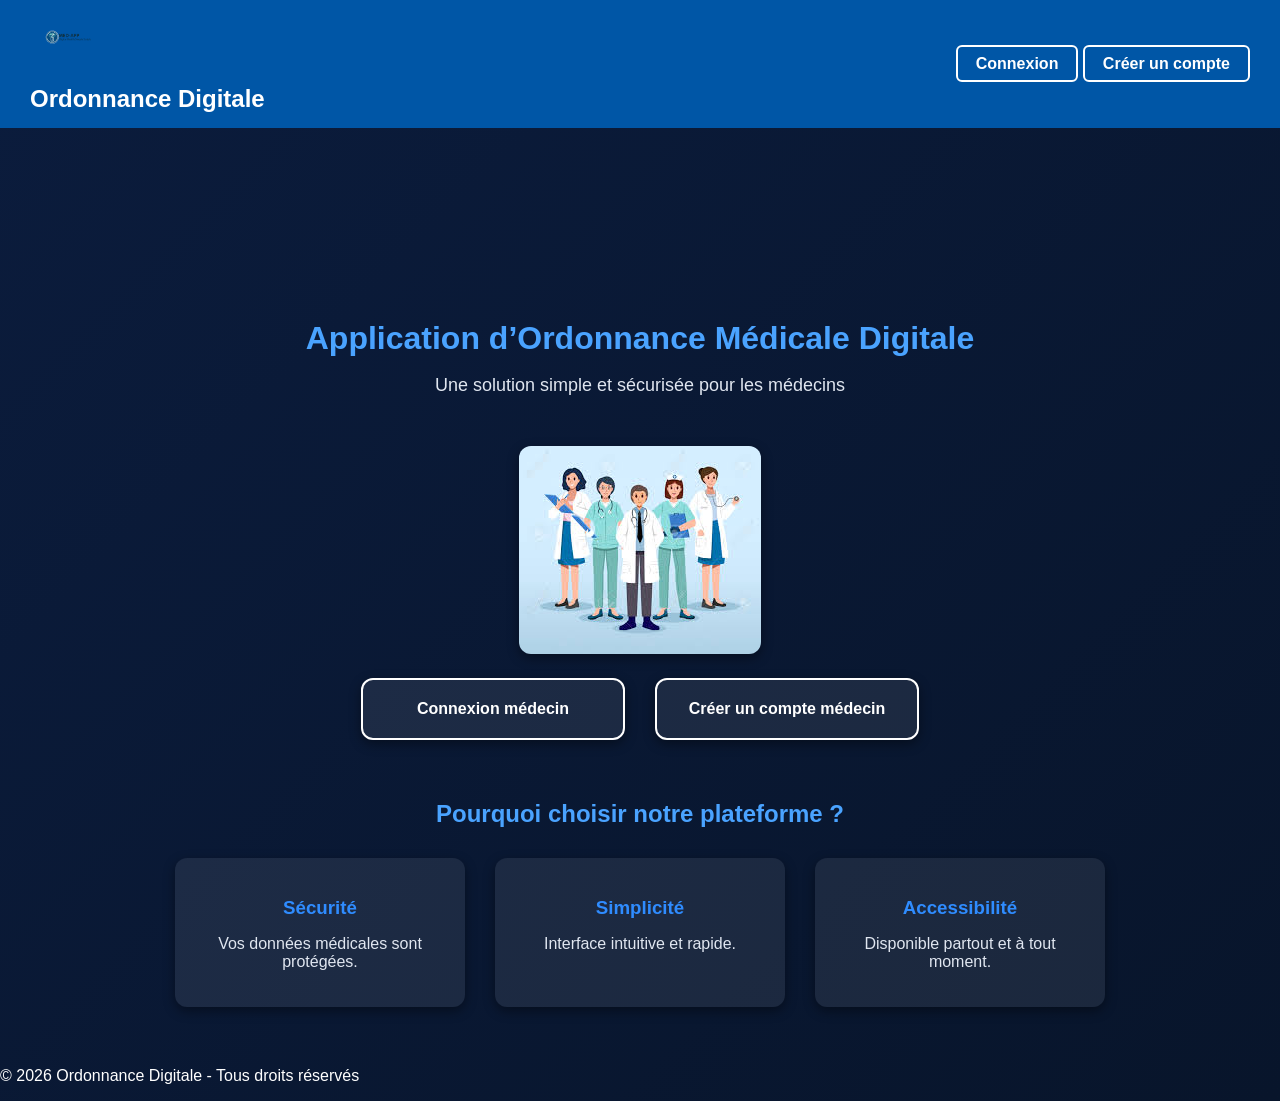
<file: projet_ordonnance_stage/html/index.html>
<!DOCTYPE html>
<html lang="fr">
<head>
    <meta charset="UTF-8">
    <title>Ordonnance Digitale</title>
    <link rel="stylesheet" href="style.css">
</head>
<body>

<header class="navbar">
    <div class="navbar-left">
        <img src="logo3.png" alt="Logo Ordonnance Digitale" class="logo-navbar">
        <h2>Ordonnance Digitale</h2>
    </div>
    <nav>
        <a href="login.html">Connexion</a>
        <a href="register.html">Créer un compte</a>
    </nav>
</header>

<main>

    <section class="home-container">
        <h1>Application d’Ordonnance Médicale Digitale</h1>
        <p>Une solution simple et sécurisée pour les médecins</p>

        <div class="home-banner">
            <img src="image.jpg" alt="Illustration médecin digital">
        </div>

       
        <div class="home-links">
            <a href="login.html" class="link-card">Connexion médecin</a>
            <a href="register.html" class="link-card">Créer un compte médecin</a>
        </div>
    </section>

    <section class="info-section">
        <h2>Pourquoi choisir notre plateforme ?</h2>
        <div class="info-cards">
            <div class="info-card">
                <h3>Sécurité</h3>
                <p>Vos données médicales sont protégées.</p>
            </div>
            <div class="info-card">
                <h3>Simplicité</h3>
                <p>Interface intuitive et rapide.</p>
            </div>
            <div class="info-card">
                <h3>Accessibilité</h3>
                <p>Disponible partout et à tout moment.</p>
            </div>
        </div>
    </section>

</main>

<footer>
    <p>&copy; 2026 Ordonnance Digitale - Tous droits réservés</p>
</footer>

</body>
</html>
</file>
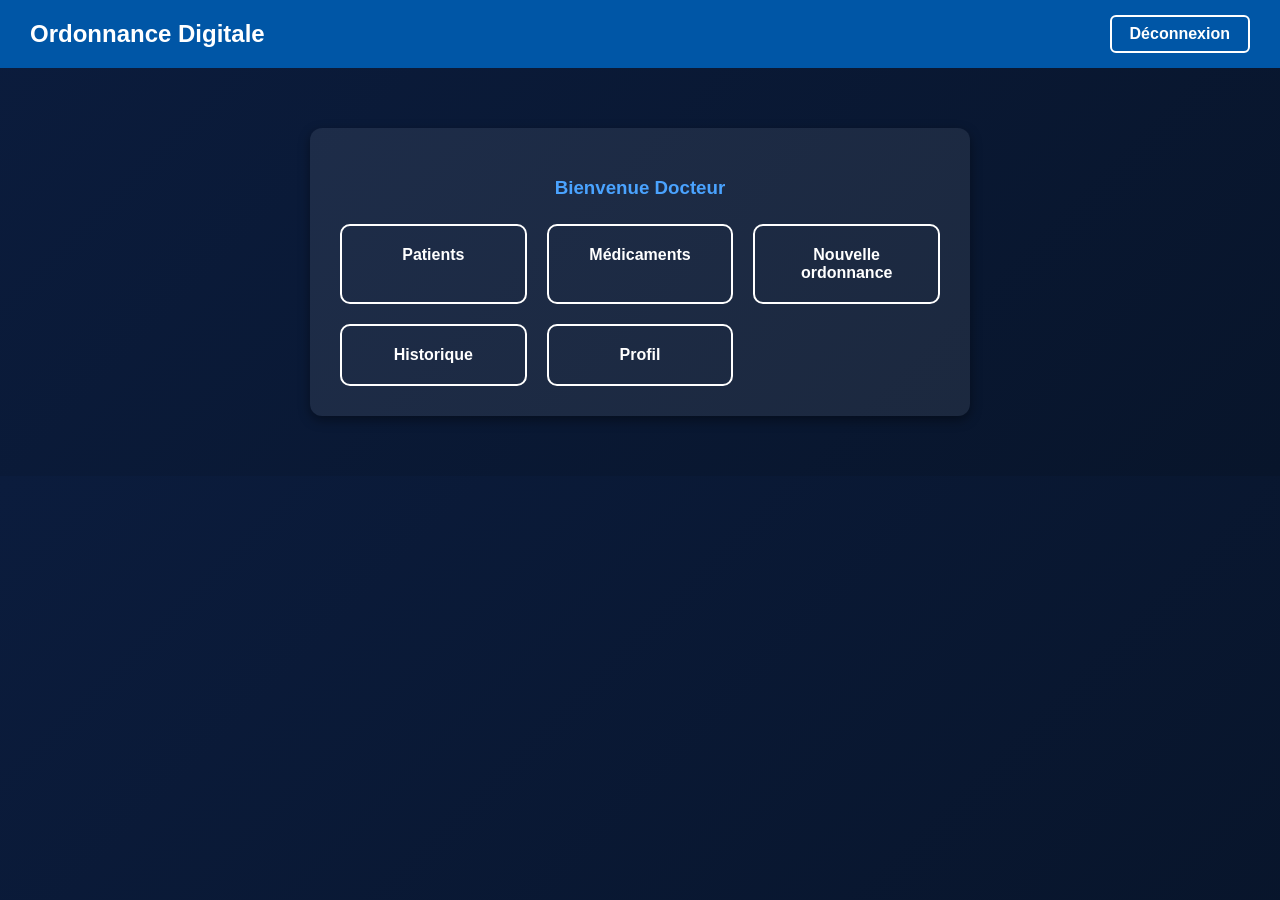
<file: projet_ordonnance_stage/html/dashbord.html>
<!DOCTYPE html>
<html lang="fr">
<head>
    <meta charset="UTF-8">
    <title>Dashboard Médecin</title>
    <link rel="stylesheet" href="style.css">
</head>
<body>

<div class="navbar">
    <h2>Ordonnance Digitale</h2>
    <a href="../php/logout.php">Déconnexion</a>
</div>

<div class="dashboard-container">
    <h3>Bienvenue Docteur </h3>

    <div class="cards">
        <a href="patients.html" class="card">Patients</a>
        <a href="medicaments.html" class="card">Médicaments</a>
        <a href="nouvelle_ordonnance.html" class="card">Nouvelle ordonnance</a>
        <a href="historique_ordonnances.html" class="card">Historique</a>
        <a href="profil_medecin.html" class="card">Profil</a>
    </div>
</div>

</body>
</html>
</file>
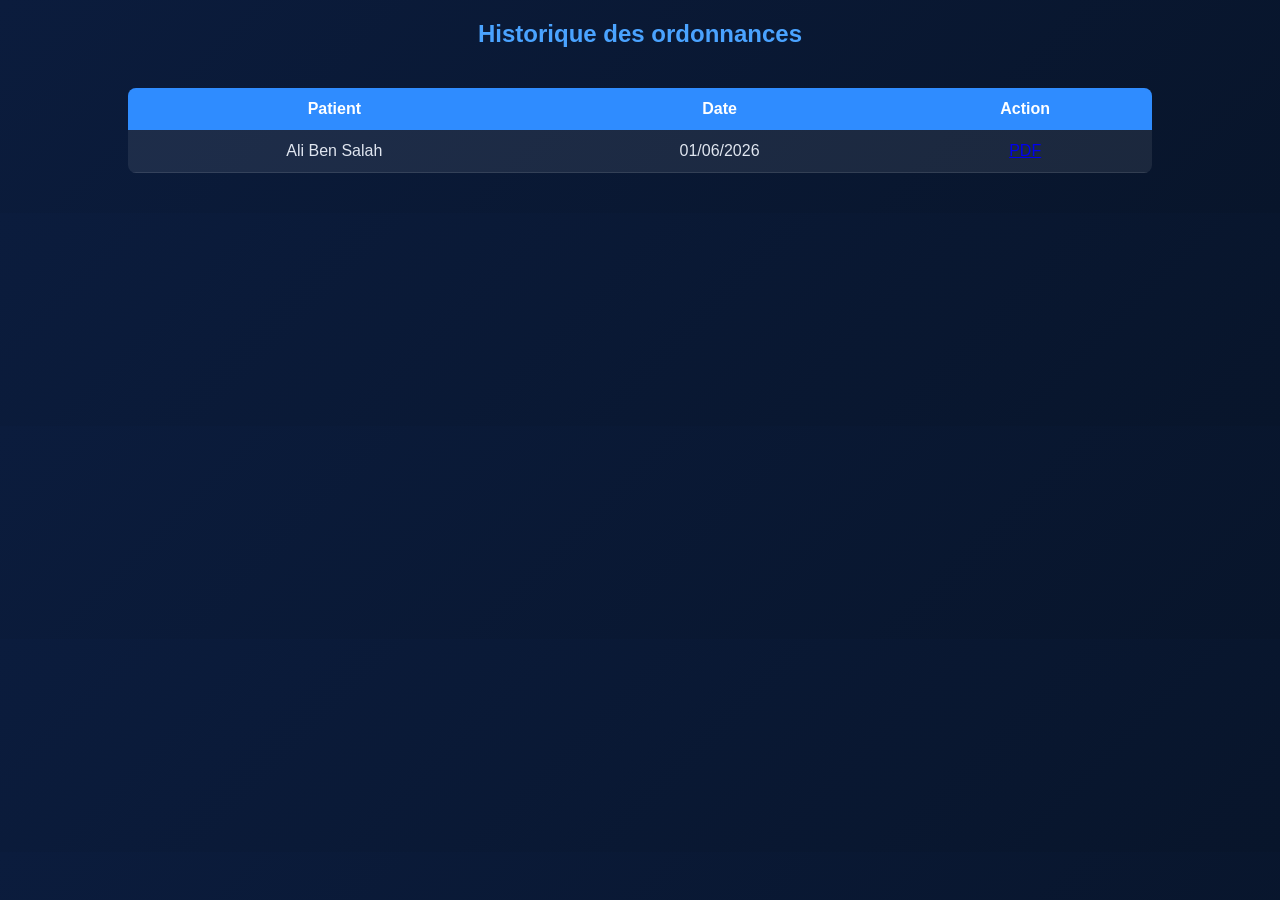
<file: projet_ordonnance_stage/html/historique_ordonnances.html>
<!DOCTYPE html>
<html lang="fr">
<head>
    <meta charset="UTF-8">
    <title>Historique</title>
    <link rel="stylesheet" href="style.css">
</head>
<body>

<h2>Historique des ordonnances</h2>

<table>
    <tr>
        <th>Patient</th>
        <th>Date</th>
        <th>Action</th>
    </tr>
    <tr>
        <td>Ali Ben Salah</td>
        <td>01/06/2026</td>
        <td><a href="#">PDF</a></td>
    </tr>
</table>

</body>
</html>
</file>
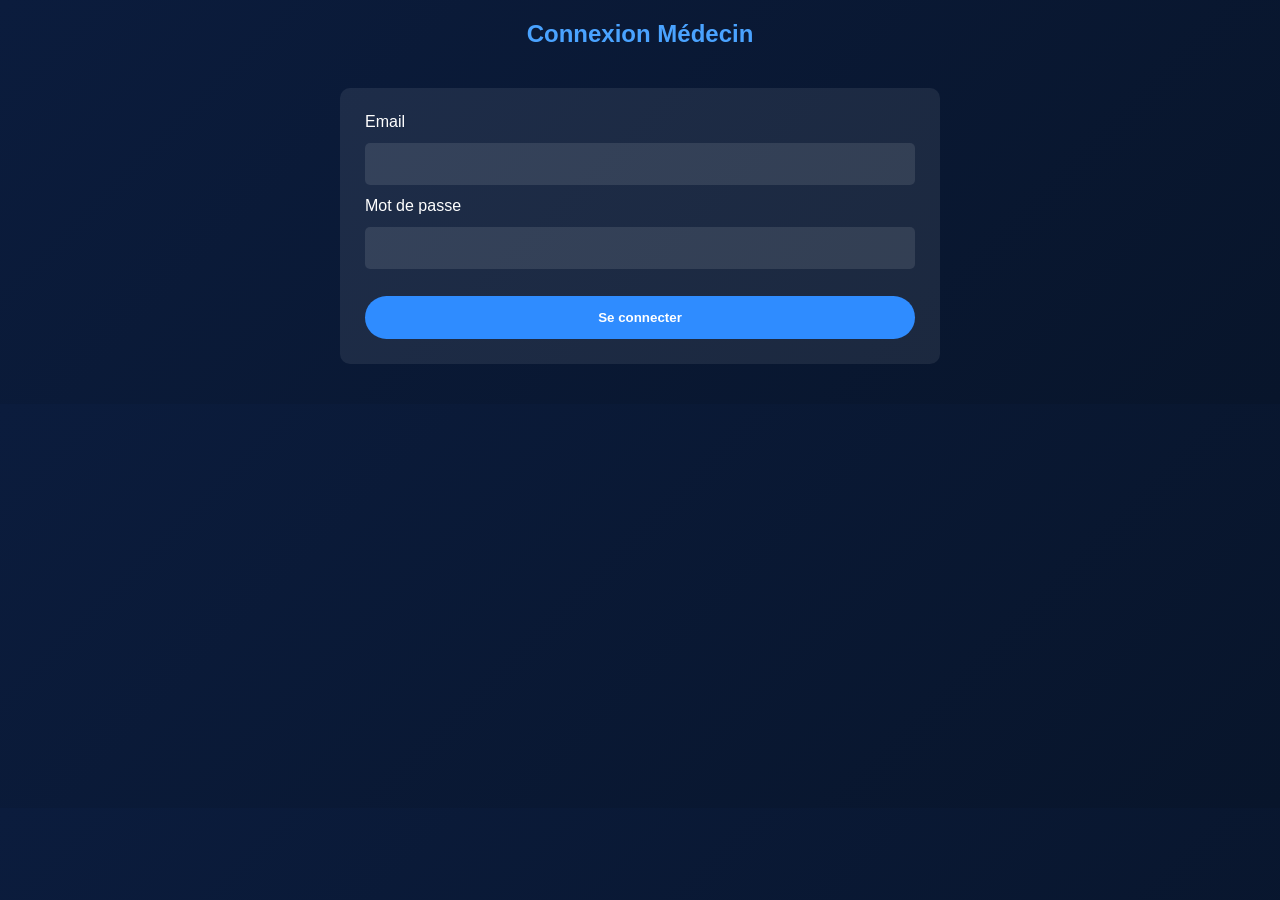
<file: projet_ordonnance_stage/html/login.html>
<!DOCTYPE html>
<html lang="fr">
<head>
    <meta charset="UTF-8">
    <title>Connexion Médecin</title>
    <link rel="stylesheet" href="style.css">
</head>
<body>

<div class="login-container">
    <h2>Connexion Médecin</h2>

    <form action="../php/login.php" method="POST">
        <label>Email</label>
        <input type="email" name="email" required>

        <label>Mot de passe</label>
        <input type="password" name="password" required>

        <button type="submit">Se connecter</button>
    </form>
</div>

</body>
</html>
</file>
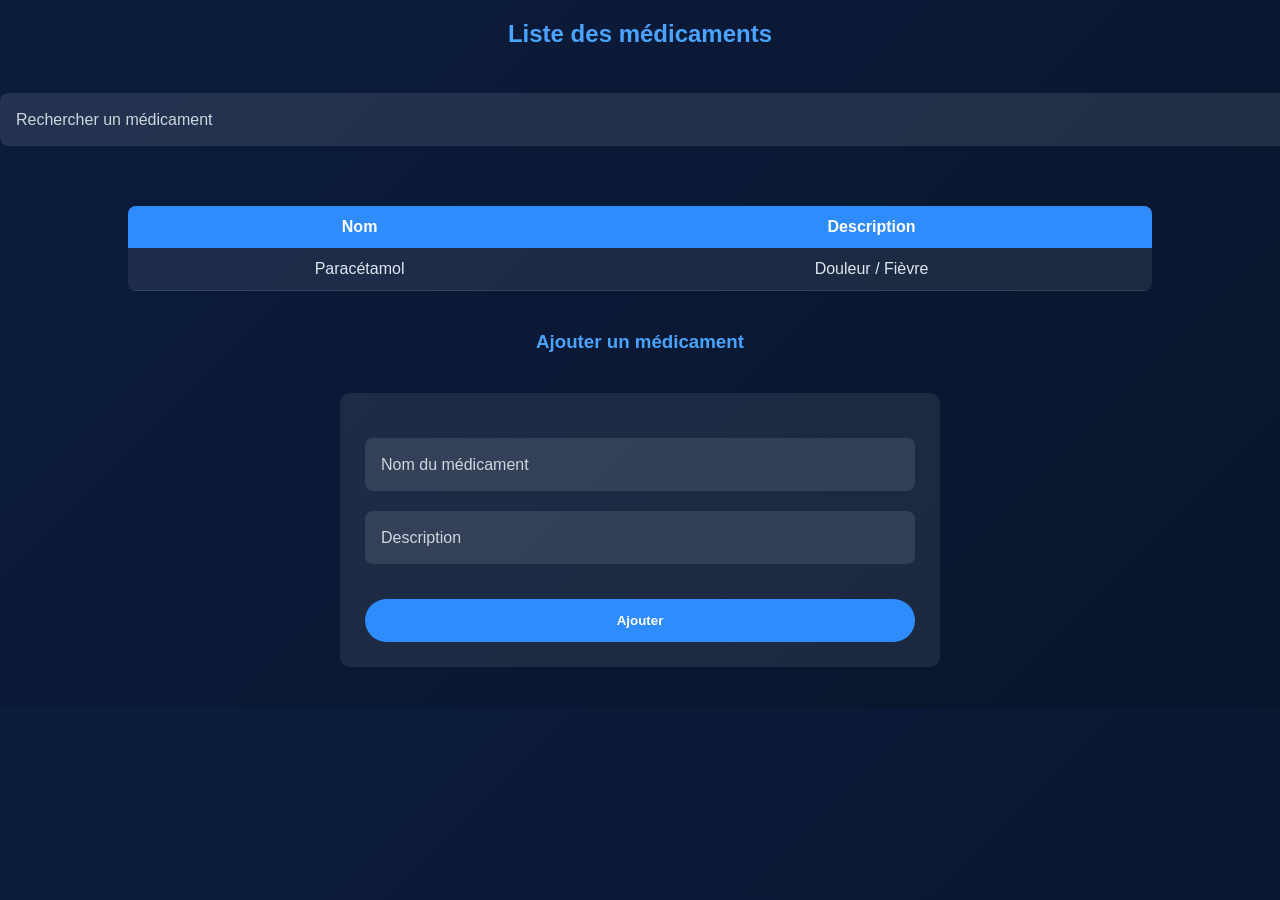
<file: projet_ordonnance_stage/html/medicaments.html>
<!DOCTYPE html>
<html lang="fr">
<head>
    <meta charset="UTF-8">
    <title>Médicaments</title>
    <link rel="stylesheet" href="style.css">
</head>
<body>

<h2>Liste des médicaments</h2>

<input type="text" placeholder="Rechercher un médicament">

<table>
    <tr>
        <th>Nom</th>
        <th>Description</th>
    </tr>
    <tr>
        <td>Paracétamol</td>
        <td>Douleur / Fièvre</td>
    </tr>
</table>

<div class="add-medicament">
    <h3>Ajouter un médicament</h3>
    <form action="../php/add_medicament.php" method="POST">
        <input type="text" name="nom" placeholder="Nom du médicament" required>
        <input type="text" name="description" placeholder="Description" required>
        <button type="submit">Ajouter</button>
    </form>
</div>

</body>
</html>
</file>
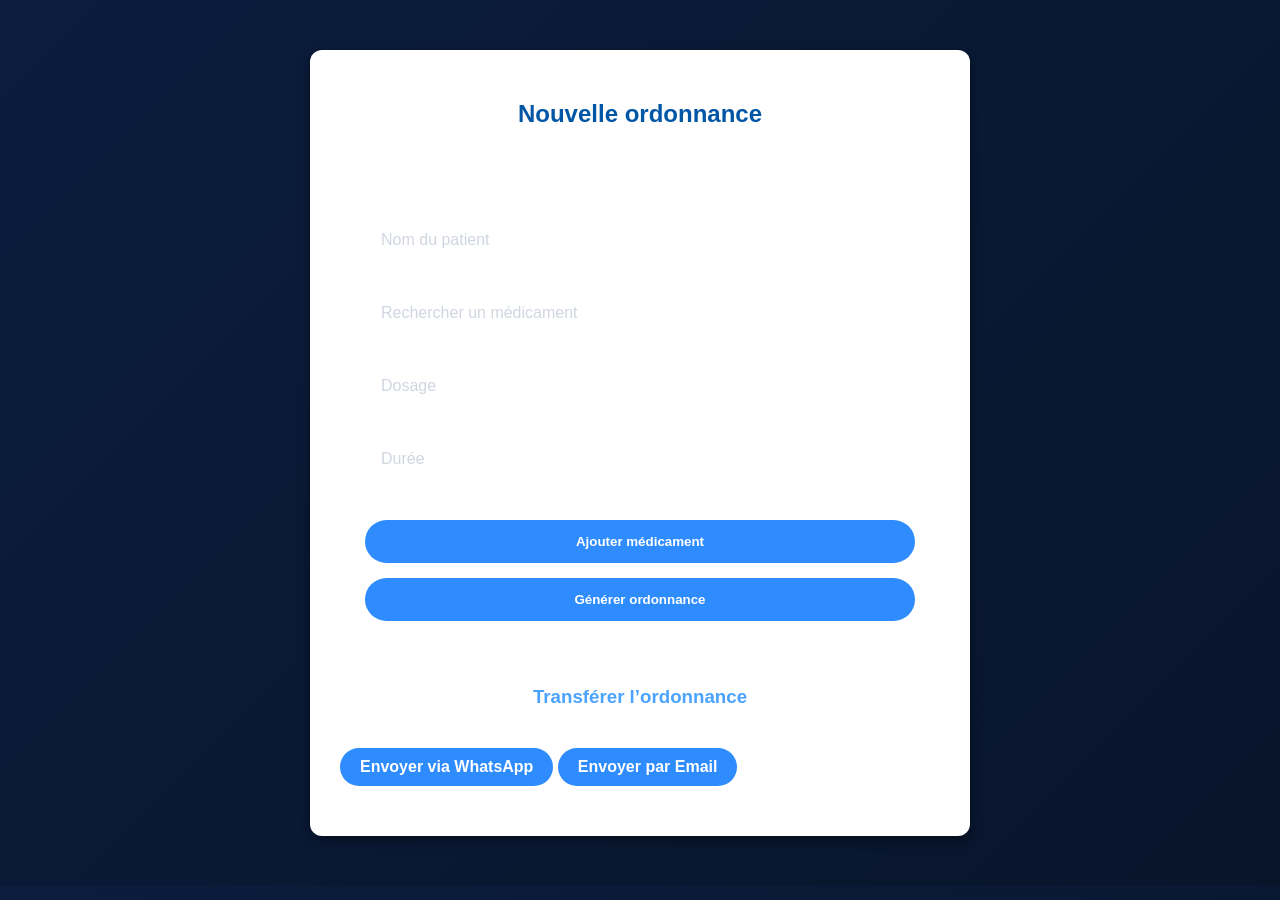
<file: projet_ordonnance_stage/html/nouvelle_ordonnance.html>
<!DOCTYPE html>
<html lang="fr">
<head>
    <meta charset="UTF-8">
    <title>Nouvelle ordonnance</title>
    <link rel="stylesheet" href="style.css">
</head>
<body>

<div class="ordonnance-container">
    <h2>Nouvelle ordonnance</h2>

    <form action="../php/generate_ordonnance.php" method="POST">
        <input type="text" name="patient" placeholder="Nom du patient" required>
        <input type="text" name="medicament" placeholder="Rechercher un médicament" required>
        <input type="text" name="dosage" placeholder="Dosage" required>
        <input type="text" name="duree" placeholder="Durée" required>

        <!-- Boutons avec name/value -->
        <button type="submit" name="action" value="ajouter">Ajouter médicament</button>
        <button type="submit" name="action" value="generer">Générer ordonnance</button>
    </form>

    <div class="send-links">
        <h3>Transférer l’ordonnance</h3>
        <a href="https://wa.me/21612345678?text=Bonjour, voici l’ordonnance en PDF : http://tonsite.com/ordonnance.pdf" 
           target="_blank" class="btn">Envoyer via WhatsApp</a>
        <a href="mailto:pharmacie@example.com?subject=Ordonnance&body=Bonjour, veuillez trouver ci-joint l’ordonnance en PDF : http://tonsite.com/ordonnance.pdf" 
           class="btn">Envoyer par Email</a>
    </div>
</div>

</body>
</html>
</file>
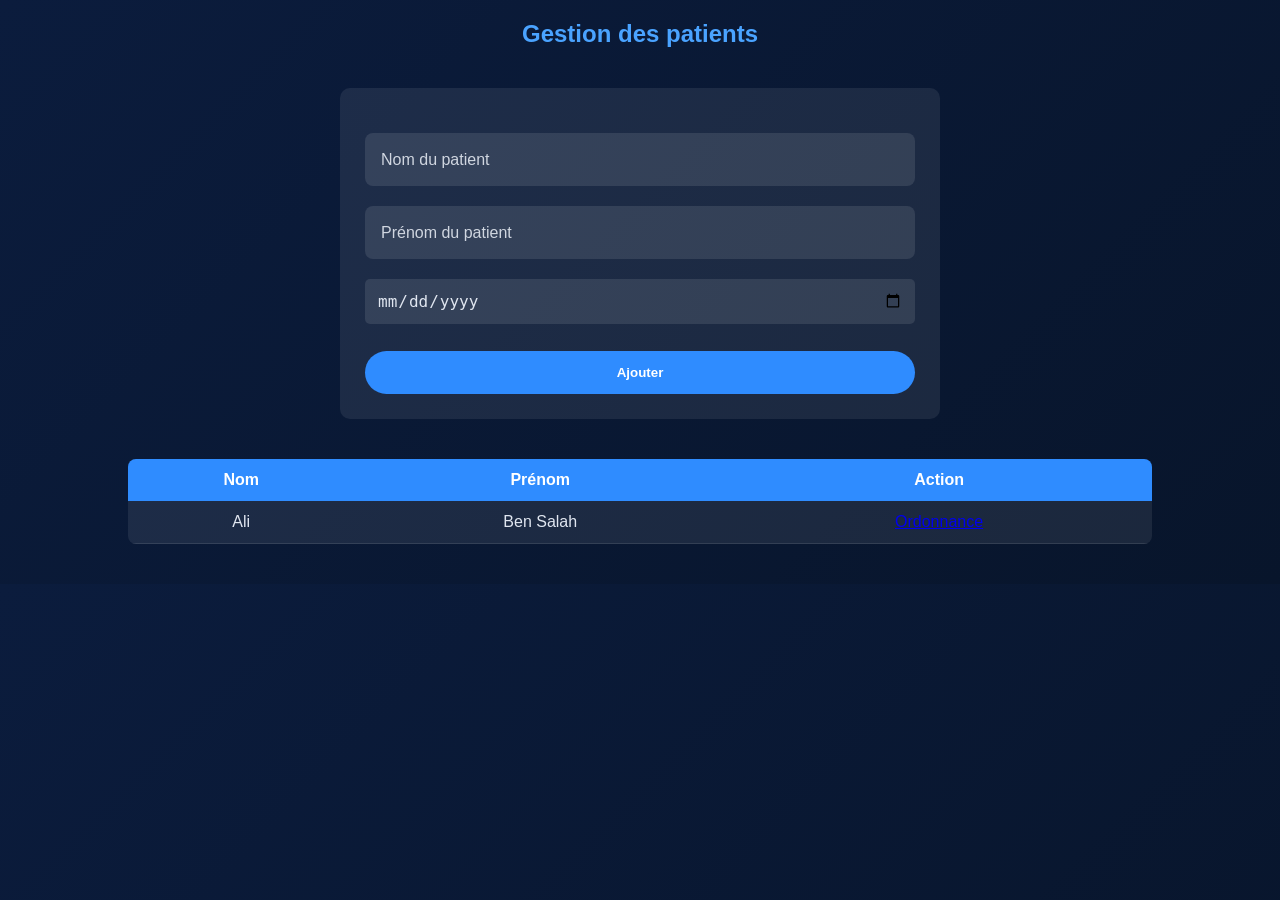
<file: projet_ordonnance_stage/html/patients.html>
<!DOCTYPE html>
<html lang="fr">
<head>
    <meta charset="UTF-8">
    <title>Patients</title>
    <link rel="stylesheet" href="style.css">
</head>
<body>

<h2>Gestion des patients</h2>

<form>
    <input type="text" placeholder="Nom du patient">
    <input type="text" placeholder="Prénom du patient">
    <input type="date">


    <button>Ajouter</button>
</form>

<table>
    <tr>
        <th>Nom</th>
        <th>Prénom</th>
        <th>Action</th>
    </tr>
    <tr>
        <td>Ali</td>
        <td>Ben Salah</td>
        <td><a href="nouvelle_ordonnance.html">Ordonnance</a></td>
    </tr>
</table>

</body>
</html>
</file>
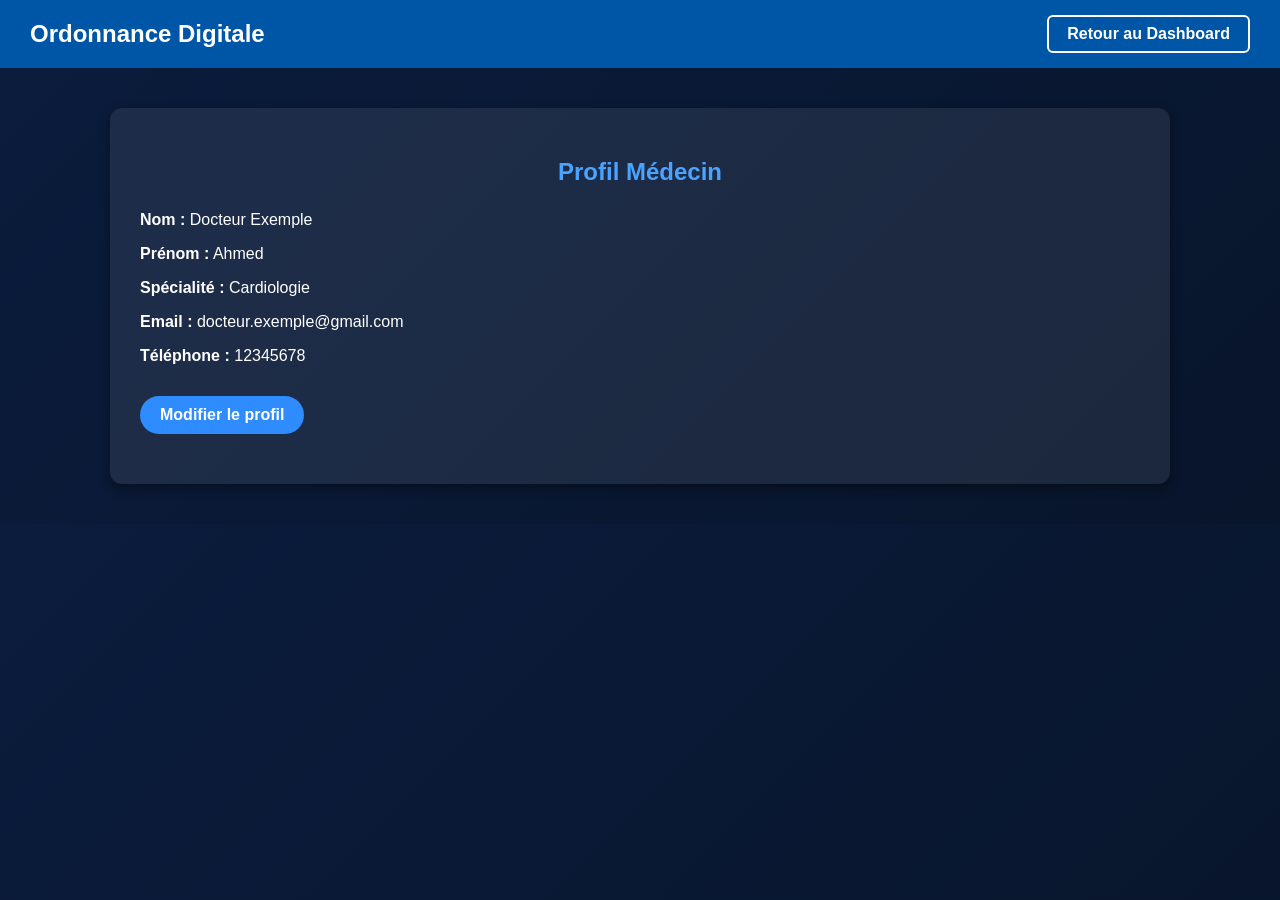
<file: projet_ordonnance_stage/html/profil_medecin.html>
<!DOCTYPE html>
<html lang="fr">
<head>
    <meta charset="UTF-8">
    <title>Profil Médecin</title>
    <link rel="stylesheet" href="style.css">
</head>
<body>

<div class="navbar">
    <h2>Ordonnance Digitale</h2>
  <a href="dashbord.html">Retour au Dashboard</a>

</div>

<div class="profile-container">
    <h2>Profil Médecin</h2>

    <!-- Affichage des informations -->
    <div class="profile-info">
        <p><strong>Nom :</strong> Docteur Exemple</p>
        <p><strong>Prénom :</strong> Ahmed</p>
        <p><strong>Spécialité :</strong> Cardiologie</p>
        <p><strong>Email :</strong> docteur.exemple@gmail.com</p>
        <p><strong>Téléphone :</strong> 12345678</p>
    </div>

    <div class="profile-actions">
        <a href="modifier_profil.html" class="btn">Modifier le profil</a>
    </div>
</div>

</body>
</html>
</file>
<file: projet_ordonnance_stage/html/style.css>
/* Style global */
body {
    margin: 0;
    font-family: Arial, sans-serif;
   background: linear-gradient(135deg, #0b1c3d, #08152b);
 /* fond bleu dégradé */
    color: white;
}

/* Page d'accueil (index) */
.home-container {
    text-align: center;
    margin-top: 15%;
    color: #fff;
}

.home-container h1 {
    font-size: 32px;
    color: #4aa3ff;
    margin-bottom: 15px;
}

.home-container p {
    font-size: 18px;
    margin-bottom: 30px;
    color: #e0e6f0;
}

/* Liens en cadre */
.home-links {
    display: flex;
    justify-content: center;
    gap: 30px;
    flex-wrap: wrap;
}

.home-links .link-card {
    display: block;
    width: 220px;
    padding: 20px;
    background-color: rgba(255,255,255,0.08);
    border: 2px solid #fff;
    border-radius: 12px;
    text-align: center;
    color: #fff;
    text-decoration: none;
    font-weight: 600;
    transition: 0.3s;
    box-shadow: 0 4px 12px rgba(0,0,0,0.4);
}

.home-links .link-card:hover {
    background-color: #2f8cff;
    border-color: #2f8cff;
    transform: translateY(-5px);
}

/* Barre de navigation */
.navbar {
    background-color: #0056A6;
    padding: 15px 30px;
    display: flex;
    justify-content: space-between;
    align-items: center;
}

.navbar h2 {
    margin: 0;
    color: #fff;
    font-weight: 700;
}

.navbar a {
    color: #fff;
    text-decoration: none;
    font-weight: 600;
    border: 2px solid #fff;
    padding: 8px 18px;
    border-radius: 6px;
    transition: 0.3s;
}

.navbar a:hover {
    background-color: #2f8cff;
    border-color: #2f8cff;
}

.navbar a:active {
    background-color: #1c6ed5;
    border-color: #1c6ed5;
}

/* Conteneur principal */
.dashboard-container, .profile-container {
    max-width: 1000px;
    margin: 40px auto;
    padding: 30px;
    background-color: rgba(255,255,255,0.08);
    border-radius: 12px;
    box-shadow: 0 4px 12px rgba(0,0,0,0.4);
}


h2, h3 {
    text-align: center;
    color: #4aa3ff;
    margin-bottom: 25px;
}


.cards {
    display: grid;
    grid-template-columns: repeat(auto-fit, minmax(180px, 1fr));
    gap: 20px;
}

.cards a {
    display: block;
    text-align: center;
    padding: 20px;
    border: 2px solid #fff;
    border-radius: 10px;
    color: #fff;
    text-decoration: none;
    font-weight: 600;
    transition: 0.3s;
}

.cards a:hover {
    background-color: #2f8cff;
    border-color: #2f8cff;
}

.cards a:active {
    background-color: #1c6ed5;
    border-color: #1c6ed5;
}

/* Formulaires */
form {
    width: 100%;
    max-width: 600px;
    margin: 40px auto;
    background-color: rgba(255,255,255,0.08);
    padding: 25px;
    border-radius: 10px;
    box-sizing: border-box;
}

form input, form select {
    display: block;
    width: 100%;
    box-sizing: border-box;
    padding: 12px;
    margin: 12px 0;
    border-radius: 5px;
    border: none;
    outline: none;
    background-color: rgba(255,255,255,0.1);
    color: #e0e6f0;
    font-size: 16px;
}

form input::placeholder {
    color: #d0d6e0;
}

form button {
    width: 100%;
    padding: 14px;
    margin-top: 15px;
    background-color: #2f8cff;
    color: white;
    border: none;
    border-radius: 25px;
    cursor: pointer;
    font-weight: 600;
    transition: 0.3s;
}

form button:hover {
    background-color: #1c6ed5;
}

table {
    width: 80%;
    margin: 40px auto;
    border-collapse: collapse;
    background-color: rgba(255,255,255,0.08);
    border-radius: 8px;
    overflow: hidden;
}

th, td {
    padding: 12px;
    text-align: center;
}

th {
    background-color: #2f8cff;
    color: white;
    font-weight: 600;
}

td {
    color: #e0e6f0;
    border-bottom: 1px solid rgba(255,255,255,0.1);
}

tr:hover td {
    background-color: rgba(255,255,255,0.05);
}


.btn {
    display: inline-block;
    padding: 12px 25px;
    margin: 10px;
    background-color: #2f8cff;
    color: white;
    border-radius: 25px;
    text-decoration: none;
    font-weight: 600;
    transition: 0.3s;
}

.btn:hover {
    background-color: #1c6ed5;
}


input[type="text"] {
    width: 100%;
    padding: 16px;
    margin: 20px 0;
    border: none;
    border-radius: 8px;
    font-size: 18px;
    background-color: rgba(255,255,255,0.1);
    color: #e0e6f0;
    outline: none;
}

input[type="text"]::placeholder {
    color: #d0d6e0;
    font-size: 16px;
}


.dashboard-container {
    max-width: 600px;
    margin: 60px auto;
    padding: 30px;
    background-color: rgba(255,255,255,0.08);
    border-radius: 12px;
    box-shadow: 0 4px 12px rgba(0,0,0,0.4);
    text-align: center;
}

.home-banner img {
    max-width: 100%;
    height: auto;
    border-radius: 12px;
    margin: 20px 0;
    box-shadow: 0 4px 12px rgba(0,0,0,0.4);
}


.info-section {
    max-width: 1000px;
    margin: 60px auto;
    text-align: center;
    color: #e0e6f0;
}

.info-section h2 {
    color: #4aa3ff;
    margin-bottom: 30px;
}

.info-cards {
    display: flex;
    justify-content: center;
    gap: 30px;
    flex-wrap: wrap;
}

.info-card {
    background-color: rgba(255,255,255,0.08);
    border-radius: 12px;
    padding: 20px;
    width: 250px;
    box-shadow: 0 4px 12px rgba(0,0,0,0.4);
}

.info-card h3 {
    color: #2f8cff;
    margin-bottom: 10px;
}



.logo-navbar {
    height: 70px;         
    width: auto;
    margin-right: 10px;    
    display: inline-block;
    vertical-align: middle;
}


.logo-big {
    max-height: 300px;    
    width: auto;
    display: block;
    margin: 30px auto;     
    border-radius: 12px;  
    box-shadow: 0 4px 12px rgba(0,0,0,0.4); 
}
/* Style global */
body {
    margin: 0;
    font-family: Arial, sans-serif;
    background: linear-gradient(135deg, #0b1c3d, #08152b); /* fond bleu dégradé */
    color: white;
}

/* Conteneur principal de la page de confirmation */
.dashboard-container {
    max-width: 600px;
    margin: 60px auto;
    padding: 30px;
    background-color: rgba(255,255,255,0.08);
    border-radius: 12px;
    box-shadow: 0 4px 12px rgba(0,0,0,0.4);
    text-align: center;
}

/* Titre principal */
.dashboard-container h2 {
    color: #4aa3ff;
    margin-bottom: 25px;
    font-size: 28px;
    font-weight: 700;
}

/* Paragraphes d’information */
.dashboard-container p {
    font-size: 18px;
    margin: 10px 0;
    color: #e0e6f0;
}

/* Mise en valeur des labels */
.dashboard-container strong {
    color: #2f8cff;
}

/* Message de redirection */
.dashboard-container p:last-child {
    margin-top: 20px;
    font-style: italic;
    color: #4aa3ff;
}

/* Bouton générique (si tu veux en ajouter un plus tard) */
.btn {
    display: inline-block;
    padding: 12px 25px;
    margin: 20px 0;
    background-color: #2f8cff;
    color: white;
    border-radius: 25px;
    text-decoration: none;
    font-weight: 600;
    transition: 0.3s;
}

.btn:hover {
    background-color: #1c6ed5;
}
/* Conteneur ordonnance */
.ordonnance-container {
    max-width: 600px;
    margin: 50px auto;
    padding: 30px;
    background-color: #fff;
    color: #333;
    border-radius: 12px;
    box-shadow: 0 4px 12px rgba(0,0,0,0.4);
    font-family: Arial, sans-serif;
}

/* Titre */
.ordonnance-container h2 {
    text-align: center;
    color: #0056A6;
    margin-bottom: 25px;
}

/* En-tête médecin */
.ordonnance-header {
    border-bottom: 2px solid #0056A6;
    padding-bottom: 15px;
    margin-bottom: 20px;
}

.ordonnance-header p {
    margin: 5px 0;
    font-size: 16px;
}

/* Corps ordonnance */
.ordonnance-body {
    margin-bottom: 20px;
}

.ordonnance-body p {
    margin: 8px 0;
    font-size: 18px;
}

/* Pied de page */
.ordonnance-footer {
    text-align: center;
    border-top: 2px solid #0056A6;
    padding-top: 15px;
    margin-top: 20px;
    font-style: italic;
    color: #0056A6;
}

/* Bouton */
.btn {
    display: inline-block;
    padding: 10px 20px;
    margin-top: 15px;
    background-color: #2f8cff;
    color: white;
    border-radius: 25px;
    text-decoration: none;
    font-weight: 600;
    transition: 0.3s;
}

.btn:hover {
    background-color: #1c6ed5;
}
</file>
